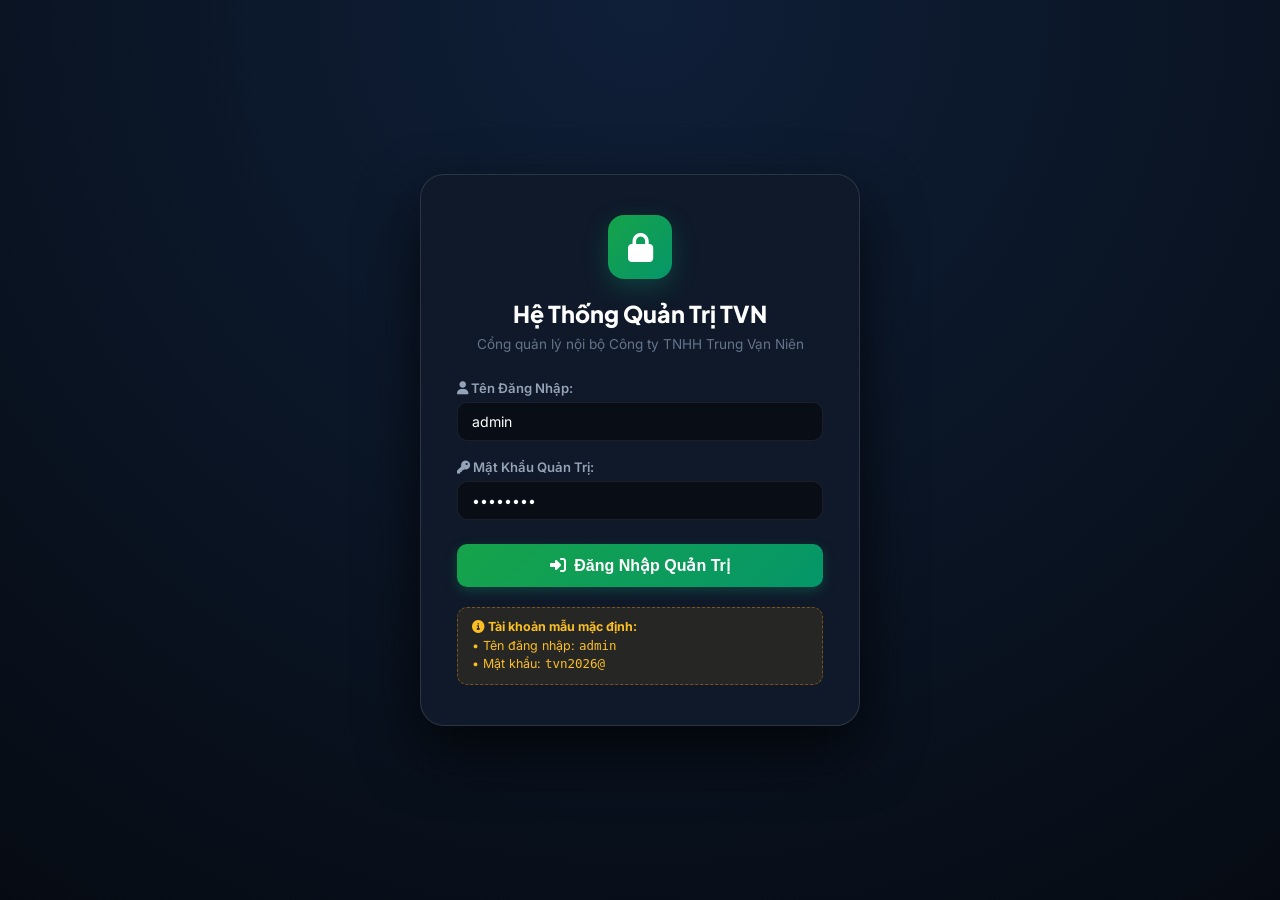
<file: admin.html>
<!DOCTYPE html>
<html lang="vi">
<head>
  <meta charset="UTF-8">
  <meta name="viewport" content="width=device-width, initial-scale=1.0">
  <title>Hệ Thống Quản Trị Doanh Nghiệp TVN - thumuaphelieutvn.com</title>

  <!-- Favicon -->
  <link rel="icon" href="data:image/svg+xml,<svg xmlns='http://www.w3.org/2000/svg' viewBox='0 0 100 100'><circle cx='50' cy='50' r='48' fill='%2316a34a'/><text x='50' y='66' font-size='46' text-anchor='middle' fill='white' font-family='sans-serif' font-weight='bold'>♻</text></svg>">

  <!-- Google Fonts: Plus Jakarta Sans & Inter -->
  <link rel="preconnect" href="https://fonts.googleapis.com">
  <link rel="preconnect" href="https://fonts.gstatic.com" crossorigin>
  <link href="https://fonts.googleapis.com/css2?family=Plus+Jakarta+Sans:wght@500;600;700;800&family=Inter:wght@400;500;600;700&display=swap" rel="stylesheet">

  <!-- Font Awesome 6 -->
  <link rel="stylesheet" href="https://cdnjs.cloudflare.com/ajax/libs/font-awesome/6.5.1/css/all.min.css">

  <!-- Admin CSS -->
  <link rel="stylesheet" href="css/admin.css">
</head>
<body>

  <!-- =========================================================================
       1. SIDEBAR
       ========================================================================= -->
  <aside class="admin-sidebar" id="adminSidebar">
    <div class="sidebar-brand">
      <div class="brand-icon">
        <i class="fa-solid fa-recycle"></i>
      </div>
      <div class="brand-text">
        <h2>TVN ADMIN</h2>
        <p>Trung Vạn Niên</p>
      </div>
    </div>

    <nav class="sidebar-nav">
      <div class="nav-section-label">Hệ Thống Quản Trị</div>
      <a class="nav-link active" data-tab="overview">
        <i class="fa-solid fa-chart-pie"></i>
        <span>Tổng Quan KPI</span>
      </a>
      <a class="nav-link" data-tab="prices">
        <i class="fa-solid fa-tags"></i>
        <span>Bảng Giá Phế Liệu</span>
      </a>
      <a class="nav-link" data-tab="leads">
        <i class="fa-solid fa-clipboard-list"></i>
        <span>Đơn Khảo Sát & CRM</span>
        <span class="nav-badge" id="leadsBadgeNav" style="display: none;">0</span>
      </a>
      <a class="nav-link" data-tab="commission">
        <i class="fa-solid fa-hand-holding-dollar"></i>
        <span>Chính Sách Hoa Hồng</span>
        <span class="nav-badge gold">HOT</span>
      </a>

      <div class="nav-section-label" style="margin-top: 14px;">Hệ Thống Website</div>
      <a class="nav-link" data-tab="settings">
        <i class="fa-solid fa-sliders"></i>
        <span>Cấu Hình Website</span>
      </a>
      <a href="index.html" target="_blank" class="nav-link">
        <i class="fa-solid fa-arrow-up-right-from-square"></i>
        <span>Mở Trang Chủ Khách</span>
      </a>
      <a href="review.html" target="_blank" class="nav-link">
        <i class="fa-solid fa-square-check"></i>
        <span>Hồ Sơ Nghiệm Thu</span>
      </a>
    </nav>

    <div class="sidebar-footer">
      <div class="user-snippet">
        <div class="user-avatar">
          <i class="fa-solid fa-user-shield"></i>
        </div>
        <div class="user-info">
          <div class="user-name">Ban Lãnh Đạo TVN</div>
          <div class="user-role">Quản Trị Viên Cấp Cao</div>
        </div>
        <button type="button" class="btn-logout" id="btnLogout" title="Đăng xuất khỏi hệ thống">
          <i class="fa-solid fa-arrow-right-from-bracket"></i>
        </button>
      </div>
    </div>
  </aside>

  <!-- =========================================================================
       2. MAIN CONTENT AREA
       ========================================================================= -->
  <div class="admin-main">
    
    <!-- Top Header Bar -->
    <header class="admin-header">
      <div class="header-left">
        <button type="button" class="menu-toggle" id="menuToggle">
          <i class="fa-solid fa-bars"></i>
        </button>
        <div class="page-title">
          <h1 id="headerPageTitle">Bảng Điều Khiển Tổng Quan</h1>
          <p id="headerPageSub">Số liệu KPI, tiến độ khảo sát và phân tích thu mua TVN</p>
        </div>
      </div>

      <div class="header-right">
        <a href="http://thumuaphelieutvn.com" target="_blank" class="header-live-domain" title="Mở website chính thức qua tên miền">
          <span class="live-pulse"></span>
          <span>thumuaphelieutvn.com</span>
          <i class="fa-solid fa-arrow-up-right-from-square" style="font-size: 0.75rem;"></i>
        </a>

        <button type="button" class="header-btn" title="Thông báo đơn mới" onclick="document.querySelector('.nav-link[data-tab=\'leads\']').click()">
          <i class="fa-regular fa-bell"></i>
          <span class="badge-dot" id="leadsBadgeHeader" style="display: none;"></span>
        </button>

        <button type="button" class="header-btn" title="Tải lại dữ liệu hệ thống" onclick="window.location.reload()">
          <i class="fa-solid fa-rotate"></i>
        </button>
      </div>
    </header>

    <!-- Main Views Container -->
    <main class="admin-content">

      <!-- =====================================================================
           VIEW 1: TỔNG QUAN (OVERVIEW)
           ===================================================================== -->
      <section class="view-section active" id="view-overview">
        <!-- 4 KPI Cards -->
        <div class="metrics-grid">
          <div class="metric-card">
            <div class="metric-header">
              <span class="metric-label">TỔNG ĐƠN KHẢO SÁT</span>
              <div class="metric-icon-box icon-green">
                <i class="fa-solid fa-truck-ramp-box"></i>
              </div>
            </div>
            <div class="metric-value" id="kpiTotalLeads">5</div>
            <div class="metric-footer">
              <span class="trend-badge up"><i class="fa-solid fa-arrow-up"></i> +18%</span>
              <span style="color: var(--text-muted);">so với tháng trước</span>
            </div>
          </div>

          <div class="metric-card">
            <div class="metric-header">
              <span class="metric-label">ĐƠN CHỜ LIÊN HỆ GẤP</span>
              <div class="metric-icon-box icon-gold">
                <i class="fa-solid fa-phone-volume"></i>
              </div>
            </div>
            <div class="metric-value" id="kpiPendingLeads">2</div>
            <div class="metric-footer">
              <span class="trend-badge neutral"><i class="fa-solid fa-clock"></i> Cần gọi ngay</span>
              <span style="color: var(--text-muted);">sau 15-30 phút</span>
            </div>
          </div>

          <div class="metric-card">
            <div class="metric-header">
              <span class="metric-label">MẶT HÀNG NIÊM YẾT</span>
              <div class="metric-icon-box icon-blue">
                <i class="fa-solid fa-boxes-stacked"></i>
              </div>
            </div>
            <div class="metric-value" id="kpiActiveQuotes">19</div>
            <div class="metric-footer">
              <span class="trend-badge up"><i class="fa-solid fa-check"></i> Đang hiển thị</span>
              <span style="color: var(--text-muted);">trên trang chủ</span>
            </div>
          </div>

          <div class="metric-card">
            <div class="metric-header">
              <span class="metric-label">ĐƠN ĐÃ CÂN & THANH TOÁN</span>
              <div class="metric-icon-box icon-purple">
                <i class="fa-solid fa-circle-check"></i>
              </div>
            </div>
            <div class="metric-value" id="kpiCompletedLeads">2</div>
            <div class="metric-footer">
              <span class="trend-badge up"><i class="fa-solid fa-award"></i> Hoàn tất 100%</span>
              <span style="color: var(--text-muted);">đã nhận tiền</span>
            </div>
          </div>
        </div>

        <!-- Charts & Analysis Row -->
        <div class="dashboard-split-grid">
          <!-- Left: Weekly Volume Bar Chart -->
          <div class="dashboard-card">
            <div class="card-title-bar">
              <h3><i class="fa-solid fa-chart-column"></i> Sản Lượng Thu Mua Dự Kiến Trong Tuần (Tấn)</h3>
              <span style="font-size: 0.8rem; color: var(--text-muted);"><i class="fa-solid fa-location-dot"></i> Địa bàn Ninh Bình</span>
            </div>
            <div class="chart-container">
              <div class="bar-chart-bars">
                <div class="bar-col">
                  <div class="bar-fill" style="height: 65px;"><span class="bar-val-tip">3.2T</span></div>
                  <span class="bar-label">Thứ 2</span>
                </div>
                <div class="bar-col">
                  <div class="bar-fill" style="height: 110px;"><span class="bar-val-tip">5.8T</span></div>
                  <span class="bar-label">Thứ 3</span>
                </div>
                <div class="bar-col">
                  <div class="bar-fill" style="height: 85px;"><span class="bar-val-tip">4.1T</span></div>
                  <span class="bar-label">Thứ 4</span>
                </div>
                <div class="bar-col">
                  <div class="bar-fill" style="height: 140px; background: linear-gradient(180deg, #38bdf8 0%, rgba(56, 189, 248, 0.3) 100%);"><span class="bar-val-tip">8.4T</span></div>
                  <span class="bar-label">Thứ 5</span>
                </div>
                <div class="bar-col">
                  <div class="bar-fill" style="height: 165px; background: linear-gradient(180deg, #fbbf24 0%, rgba(245, 158, 11, 0.3) 100%);"><span class="bar-val-tip">12.5T</span></div>
                  <span class="bar-label">Hôm nay</span>
                </div>
                <div class="bar-col">
                  <div class="bar-fill" style="height: 95px;"><span class="bar-val-tip">5.0T</span></div>
                  <span class="bar-label">Thứ 7</span>
                </div>
                <div class="bar-col">
                  <div class="bar-fill" style="height: 70px;"><span class="bar-val-tip">3.5T</span></div>
                  <span class="bar-label">CN</span>
                </div>
              </div>
            </div>
          </div>

          <!-- Right: Scrap Distribution Donut Chart -->
          <div class="dashboard-card">
            <div class="card-title-bar">
              <h3><i class="fa-solid fa-pie-chart"></i> Cơ Cấu Doanh Thu Phế Liệu</h3>
              <span style="font-size: 0.8rem; color: var(--primary-light);">Tháng này</span>
            </div>
            <div class="chart-container">
              <div class="donut-wrapper">
                <svg width="150" height="150" viewBox="0 0 42 42">
                  <circle class="donut-hole" cx="21" cy="21" r="15.91549430918954" fill="#111c2e"></circle>
                  <circle class="donut-ring" cx="21" cy="21" r="15.91549430918954" fill="transparent" stroke="#1f2d42" stroke-width="5"></circle>
                  <!-- Đồng 38% -->
                  <circle cx="21" cy="21" r="15.91549430918954" fill="transparent" stroke="#f59e0b" stroke-width="5.5" stroke-dasharray="38 62" stroke-dashoffset="25"></circle>
                  <!-- Nhôm 26% -->
                  <circle cx="21" cy="21" r="15.91549430918954" fill="transparent" stroke="#0284c7" stroke-width="5.5" stroke-dasharray="26 74" stroke-dashoffset="87"></circle>
                  <!-- Sắt 22% -->
                  <circle cx="21" cy="21" r="15.91549430918954" fill="transparent" stroke="#10b981" stroke-width="5.5" stroke-dasharray="22 78" stroke-dashoffset="61"></circle>
                  <!-- Inox & khác 14% -->
                  <circle cx="21" cy="21" r="15.91549430918954" fill="transparent" stroke="#8b5cf6" stroke-width="5.5" stroke-dasharray="14 86" stroke-dashoffset="39"></circle>
                  <text x="50%" y="48%" dominant-baseline="middle" text-anchor="middle" font-size="6" font-weight="bold" fill="#fff">TVN</text>
                  <text x="50%" y="62%" dominant-baseline="middle" text-anchor="middle" font-size="3.2" fill="#94a3b8">Recycle</text>
                </svg>

                <div class="donut-legend">
                  <div class="legend-item"><span class="legend-color" style="background: #f59e0b;"></span> <span>Đồng cáp: <strong>38%</strong></span></div>
                  <div class="legend-item"><span class="legend-color" style="background: #0284c7;"></span> <span>Nhôm xingfa: <strong>26%</strong></span></div>
                  <div class="legend-item"><span class="legend-color" style="background: #10b981;"></span> <span>Sắt công trình: <strong>22%</strong></span></div>
                  <div class="legend-item"><span class="legend-color" style="background: #8b5cf6;"></span> <span>Inox & Khác: <strong>14%</strong></span></div>
                </div>
              </div>
            </div>
          </div>
        </div>

        <!-- Recent Leads Overview Card -->
        <div class="dashboard-card">
          <div class="card-title-bar">
            <h3><i class="fa-solid fa-clock-rotate-left"></i> Yêu Cầu Khảo Sát Tận Nơi Mới Nhất</h3>
            <button type="button" class="btn-admin btn-outline" onclick="document.querySelector('.nav-link[data-tab=\'leads\']').click()" style="padding: 5px 12px; font-size: 0.8rem;">
              Xem tất cả đơn <i class="fa-solid fa-arrow-right"></i>
            </button>
          </div>
          <div class="table-card" style="box-shadow: none; border: none;">
            <table class="admin-table">
              <thead>
                <tr>
                  <th>Khách Hàng / Doanh Nghiệp</th>
                  <th>Số Điện Thoại</th>
                  <th>Địa Điểm Khảo Sát</th>
                  <th>Mặt Hàng & Khối Lượng</th>
                  <th>Trạng Thái</th>
                </tr>
              </thead>
              <tbody id="overviewRecentLeadsBody">
                <!-- Dynamically populated -->
              </tbody>
            </table>
          </div>
        </div>
      </section>

      <!-- =====================================================================
           VIEW 2: QUẢN LÝ BẢNG GIÁ PHẾ LIỆU (PRICES)
           ===================================================================== -->
      <section class="view-section" id="view-prices">
        <!-- Toolbar -->
        <div class="table-toolbar">
          <div class="filter-tabs">
            <button type="button" class="filter-tab-btn price-cat-tab active" data-cat="all" id="btnFilterCatAll">Tất cả (19)</button>
            <button type="button" class="filter-tab-btn price-cat-tab" data-cat="dong">Đồng</button>
            <button type="button" class="filter-tab-btn price-cat-tab" data-cat="nhom">Nhôm</button>
            <button type="button" class="filter-tab-btn price-cat-tab" data-cat="sat">Sắt Thép</button>
            <button type="button" class="filter-tab-btn price-cat-tab" data-cat="inox">Inox</button>
            <button type="button" class="filter-tab-btn price-cat-tab" data-cat="giay">Giấy</button>
            <button type="button" class="filter-tab-btn price-cat-tab" data-cat="nhua">Nhựa</button>
            <button type="button" class="filter-tab-btn price-cat-tab" data-cat="hopkim">Hợp Kim</button>
          </div>

          <div class="toolbar-actions">
            <div class="search-input-box">
              <i class="fa-solid fa-magnifying-glass"></i>
              <input type="text" id="priceSearchInput" placeholder="Tìm kiếm loại phế liệu...">
            </div>

            <button type="button" class="btn-admin btn-outline" id="btnBulkIncrease" title="Tăng đồng loạt 5% giá tất cả mặt hàng">
              <i class="fa-solid fa-arrow-trend-up" style="color: var(--primary-light);"></i> +5% Giá
            </button>

            <button type="button" class="btn-admin btn-outline" id="btnBulkDecrease" title="Giảm đồng loạt 5% giá">
              <i class="fa-solid fa-arrow-trend-down" style="color: var(--accent-danger);"></i> -5% Giá
            </button>

            <button type="button" class="btn-admin btn-primary" id="btnSavePrices">
              <i class="fa-solid fa-cloud-arrow-up"></i> Lưu & Áp Dụng Lên Website
            </button>
          </div>
        </div>

        <!-- Prices Table -->
        <div class="table-card">
          <table class="admin-table">
            <thead>
              <tr>
                <th style="width: 120px;">Danh Mục</th>
                <th>Tên Phế Liệu & Quy Cách</th>
                <th style="width: 80px;">ĐVT</th>
                <th style="width: 250px;">Đơn Giá Niêm Yết Hôm Nay</th>
                <th style="width: 150px;">Xu Hướng</th>
                <th>Thưởng Lô Lớn / Hoa Hồng</th>
                <th style="width: 80px; text-align: center;">Sửa</th>
              </tr>
            </thead>
            <tbody id="priceTableBody">
              <!-- Dynamically populated -->
            </tbody>
          </table>
        </div>
      </section>

      <!-- =====================================================================
           VIEW 3: QUẢN LÝ ĐƠN ĐẶT LỊCH & CRM (LEADS)
           ===================================================================== -->
      <section class="view-section" id="view-leads">
        <!-- Toolbar -->
        <div class="table-toolbar">
          <div class="filter-tabs">
            <button type="button" class="filter-tab-btn lead-filter-tab active" data-status="all">Tất cả đơn</button>
            <button type="button" class="filter-tab-btn lead-filter-tab" data-status="pending">⏳ Chờ liên hệ</button>
            <button type="button" class="filter-tab-btn lead-filter-tab" data-status="scheduled">📅 Đã xếp lịch</button>
            <button type="button" class="filter-tab-btn lead-filter-tab" data-status="completed">✅ Đã cân & Thanh toán</button>
            <button type="button" class="filter-tab-btn lead-filter-tab" data-status="cancelled">❌ Đã hủy</button>
          </div>

          <div class="toolbar-actions">
            <div class="search-input-box">
              <i class="fa-solid fa-magnifying-glass"></i>
              <input type="text" id="leadSearchInput" placeholder="Tìm theo tên, SĐT, KCN...">
            </div>

            <button type="button" class="btn-admin btn-gold" id="btnExportLeads">
              <i class="fa-solid fa-file-excel"></i> Xuất File CSV
            </button>
          </div>
        </div>

        <!-- Leads Table -->
        <div class="table-card">
          <table class="admin-table">
            <thead>
              <tr>
                <th style="width: 90px;">Mã Đơn</th>
                <th>Khách Hàng / Đại Diện</th>
                <th style="width: 150px;">Số Điện Thoại</th>
                <th>Địa Điểm Khảo Sát</th>
                <th>Phế Liệu & Khối Lượng</th>
                <th style="width: 170px;">Trạng Thái Xử Lý</th>
                <th style="width: 120px; text-align: center;">Thao Tác</th>
              </tr>
            </thead>
            <tbody id="leadsTableBody">
              <!-- Dynamically populated -->
            </tbody>
          </table>
        </div>
      </section>

      <!-- =====================================================================
           VIEW 4: CHÍNH SÁCH HOA HỒNG (COMMISSION)
           ===================================================================== -->
      <section class="view-section" id="view-commission">
        <div style="margin-bottom: 24px;">
          <h2 style="font-family: var(--font-heading); font-size: 1.25rem; font-weight: 700; color: #fff; margin-bottom: 6px;">
            <i class="fa-solid fa-hand-holding-dollar" style="color: var(--accent-gold);"></i> Bảng Định Mức Chi Trả Hoa Hồng Người Giới Thiệu
          </h2>
          <p style="font-size: 0.88rem; color: var(--text-muted);">
            Cam kết chi trả dứt điểm tiền mặt hoặc chuyển khoản kín đáo ngay sau khi xe tải rời trạm cân điện tử TVN.
          </p>
        </div>

        <!-- 5 Tiers Grid -->
        <div class="tiers-grid" id="commissionTiersList">
          <!-- Dynamically populated -->
        </div>

        <!-- Commission Simulator Widget -->
        <div class="dashboard-card" style="margin-top: 24px;">
          <div class="card-title-bar">
            <h3><i class="fa-solid fa-calculator" style="color: var(--accent-gold);"></i> Công Cụ Tính Nhanh Mức Hoa Hồng Cho Khách</h3>
            <span style="font-size: 0.8rem; color: var(--text-muted);">Dự toán tự động theo khối lượng</span>
          </div>
          <div style="display: grid; grid-template-columns: 1fr 1fr; gap: 24px; align-items: center;">
            <div>
              <div class="form-group">
                <label for="adminCalcWeight">Nhập khối lượng phế liệu ước tính (Kilogram):</label>
                <div style="display: flex; gap: 10px;">
                  <input type="number" id="adminCalcWeight" class="form-control-admin" placeholder="VD: 5000" value="5000" style="font-size: 1.1rem; font-weight: 700; color: #fff;">
                  <span style="display: flex; align-items: center; padding: 0 16px; background: #080d16; border: 1px solid var(--admin-border); border-radius: var(--radius-md); font-weight: 700;">kg</span>
                </div>
              </div>
            </div>
            <div style="background: #080d16; border: 1px solid var(--admin-border); border-radius: var(--radius-md); padding: 18px 24px; text-align: center;">
              <span style="font-size: 0.8rem; color: var(--text-muted); text-transform: uppercase; font-weight: 700; letter-spacing: 0.5px;">Mức Hoa Hồng Thưởng Dự Kiến:</span>
              <div id="adminCalcResult" style="margin-top: 6px;">
                <div style="font-size: 1.5rem; font-weight: 800; color: #fbbf24; font-family: var(--font-heading);">10.000.000 đ</div>
                <div style="font-size: 0.8rem; color: var(--text-muted); margin-top: 4px;">Mức 3: Từ 5 tấn - 20 tấn</div>
              </div>
            </div>
          </div>
        </div>
      </section>

      <!-- =====================================================================
           VIEW 5: CẤU HÌNH DOANH NGHIỆP & HỆ THỐNG (SETTINGS)
           ===================================================================== -->
      <section class="view-section" id="view-settings">
        <form id="settingsForm">
          <div class="settings-grid">
            <!-- Left: Business Info -->
            <div class="settings-card">
              <h3 style="font-family: var(--font-heading); font-size: 1.1rem; color: #fff; margin-bottom: 18px; display: flex; align-items: center; gap: 8px;">
                <i class="fa-solid fa-building" style="color: var(--primary-light);"></i> Thông Tin Pháp Lý Doanh Nghiệp
              </h3>

              <div class="form-group">
                <label for="setCompanyName">Tên Đầy Đủ Doanh Nghiệp:</label>
                <input type="text" id="setCompanyName" class="form-control-admin" required>
              </div>

              <div class="form-group">
                <label for="setShortName">Tên Thương Hiệu (Viết tắt):</label>
                <input type="text" id="setShortName" class="form-control-admin" required>
              </div>

              <div class="form-group">
                <label for="setHotline1">Hotline Chính (Tổng đài 24/7):</label>
                <input type="text" id="setHotline1" class="form-control-admin" required>
              </div>

              <div class="form-group">
                <label for="setHotline2">Hotline Phụ (Tư vấn xe cẩu & Bốc dỡ):</label>
                <input type="text" id="setHotline2" class="form-control-admin" required>
              </div>

              <div class="form-group">
                <label for="setEmail">Email Tiếp Nhận Hồ Sơ / Báo Giá:</label>
                <input type="email" id="setEmail" class="form-control-admin" required>
              </div>

              <div class="form-group">
                <label for="setAddress">Địa Chỉ Trụ Sở Chính & Kho Bãi Ninh Bình:</label>
                <textarea id="setAddress" class="form-control-admin" rows="2" required></textarea>
              </div>
            </div>

            <!-- Right: Web Announcements & Banner -->
            <div class="settings-card">
              <h3 style="font-family: var(--font-heading); font-size: 1.1rem; color: #fff; margin-bottom: 18px; display: flex; align-items: center; gap: 8px;">
                <i class="fa-solid fa-bullhorn" style="color: var(--accent-gold);"></i> Thông Báo Trực Tuyến & Ưu Đãi
              </h3>

              <div class="toggle-wrapper">
                <div>
                  <strong style="color: #fff; font-size: 0.9rem;">Bật Thanh Thông Báo Đầu Trang</strong>
                  <div style="font-size: 0.78rem; color: var(--text-muted); margin-top: 2px;">Hiển thị banner khẩn cấp / ưu đãi giá trên website khách</div>
                </div>
                <label class="toggle-switch">
                  <input type="checkbox" id="setAnnouncementActive">
                  <span class="toggle-slider"></span>
                </label>
              </div>

              <div class="form-group">
                <label for="setAnnouncement">Nội Dung Thông Báo Ưu Đãi:</label>
                <textarea id="setAnnouncement" class="form-control-admin" rows="4" placeholder="Nhập thông báo ưu đãi..."></textarea>
              </div>

              <div style="margin-top: 28px; padding-top: 20px; border-top: 1px solid var(--admin-border);">
                <button type="submit" class="btn-admin btn-primary" style="width: 100%; justify-content: center; padding: 12px;">
                  <i class="fa-solid fa-floppy-disk"></i> Lưu Thay Đổi Cấu Hình
                </button>
              </div>
            </div>
          </div>
        </form>
      </section>

    </main>
  </div>

  <!-- =========================================================================
       3. MODAL: CHI TIẾT ĐƠN KHẢO SÁT (LEAD DETAIL)
       ========================================================================= -->
  <div class="modal-backdrop" id="leadDetailModal">
    <div class="modal-box">
      <div class="modal-header">
        <h3><i class="fa-solid fa-file-invoice" style="color: var(--primary-light);"></i> Chi Tiết Đơn Khảo Sát <span id="modalLeadId" style="color: var(--accent-gold);"></span></h3>
        <button type="button" class="modal-close-btn">&times;</button>
      </div>
      <div class="modal-body">
        <div style="display: grid; grid-template-columns: 1fr 1fr; gap: 14px; margin-bottom: 16px;">
          <div>
            <span style="font-size: 0.75rem; color: var(--text-muted);">Khách hàng:</span>
            <div id="modalLeadName" style="font-weight: 700; color: #fff; font-size: 1rem; margin-top: 2px;"></div>
          </div>
          <div>
            <span style="font-size: 0.75rem; color: var(--text-muted);">Số điện thoại:</span>
            <div style="margin-top: 2px;">
              <a id="modalLeadPhoneLink" href="#" style="color: var(--primary-light); font-weight: 800; text-decoration: none; font-size: 1.05rem;">
                <i class="fa-solid fa-phone"></i> <span id="modalLeadPhone"></span>
              </a>
            </div>
          </div>
        </div>

        <div style="margin-bottom: 14px;">
          <span style="font-size: 0.75rem; color: var(--text-muted);">Địa điểm khảo sát:</span>
          <div id="modalLeadLocation" style="color: #fff; font-size: 0.9rem; margin-top: 2px;"></div>
        </div>

        <div style="display: grid; grid-template-columns: 1fr 1fr; gap: 14px; margin-bottom: 16px;">
          <div>
            <span style="font-size: 0.75rem; color: var(--text-muted);">Mặt hàng phế liệu:</span>
            <div id="modalLeadScrap" style="color: #fbbf24; font-weight: 700; margin-top: 2px;"></div>
          </div>
          <div>
            <span style="font-size: 0.75rem; color: var(--text-muted);">Khối lượng ước tính:</span>
            <div id="modalLeadWeight" style="color: #fff; font-weight: 600; margin-top: 2px;"></div>
          </div>
        </div>

        <div style="margin-bottom: 14px;">
          <span style="font-size: 0.75rem; color: var(--text-muted);">Thời gian gửi yêu cầu:</span>
          <div id="modalLeadTime" style="color: var(--text-secondary); font-size: 0.85rem; margin-top: 2px;"></div>
        </div>

        <hr style="border: 0; border-top: 1px solid var(--admin-border); margin: 16px 0;">

        <div class="form-group">
          <label for="modalLeadStatus">Trạng Thái Xử Lý:</label>
          <select id="modalLeadStatus" class="form-control-admin">
            <option value="pending">⏳ Chờ liên hệ (Mới)</option>
            <option value="scheduled">📅 Đã xếp lịch khảo sát & Xe cẩu</option>
            <option value="completed">✅ Đã cân & Thanh toán dứt điểm</option>
            <option value="cancelled">❌ Đã hủy</option>
          </select>
        </div>

        <div class="form-group">
          <label for="modalLeadAssigned">Đội Xe / Nhân Sự Phụ Trách:</label>
          <input type="text" id="modalLeadAssigned" class="form-control-admin" placeholder="VD: Đội xe cẩu số 1 - Anh Hùng">
        </div>

        <div class="form-group">
          <label for="modalLeadNote">Ghi Chú Nội Bộ Của TVN:</label>
          <textarea id="modalLeadNote" class="form-control-admin" rows="3" placeholder="Ghi chú thêm về giá thỏa thuận, giờ hẹn khảo sát..."></textarea>
        </div>
      </div>
      <div class="modal-footer">
        <button type="button" class="btn-admin btn-outline btn-modal-cancel">Đóng</button>
        <button type="button" class="btn-admin btn-primary" id="btnSaveLeadDetail">
          <i class="fa-solid fa-check"></i> Lưu Cập Nhật Đơn
        </button>
      </div>
    </div>
  </div>

  <!-- =========================================================================
       4. MODAL: CHỈNH SỬA PHẾ LIỆU (EDIT PRICE)
       ========================================================================= -->
  <div class="modal-backdrop" id="editPriceModal">
    <div class="modal-box">
      <div class="modal-header">
        <h3><i class="fa-solid fa-pen-to-square" style="color: var(--primary-light);"></i> Chỉnh Sửa Chi Tiết Bảng Giá</h3>
        <button type="button" class="modal-close-btn">&times;</button>
      </div>
      <form id="editPriceForm">
        <div class="modal-body">
          <div class="form-group">
            <label for="editPriceName">Tên Mặt Hàng:</label>
            <input type="text" id="editPriceName" class="form-control-admin" required>
          </div>

          <div class="form-group">
            <label for="editPriceSpec">Quy Cách & Tiêu Chuẩn Phân Loại:</label>
            <textarea id="editPriceSpec" class="form-control-admin" rows="2" required></textarea>
          </div>

          <div style="display: grid; grid-template-columns: 1fr 1fr; gap: 14px;">
            <div class="form-group">
              <label for="editPriceUnit">Đơn Vị Tính (ĐVT):</label>
              <input type="text" id="editPriceUnit" class="form-control-admin" placeholder="kg / tấn" required>
            </div>
            <div class="form-group">
              <label for="editPriceTrend">Xu Hướng Giá:</label>
              <select id="editPriceTrend" class="form-control-admin">
                <option value="up">Tăng ↗</option>
                <option value="stable">Ổn định ➔</option>
                <option value="down">Giảm ↘</option>
              </select>
            </div>
          </div>

          <div class="form-group">
            <label for="editPriceDisplay">Khoảng Giá Hiển Thị (VNĐ/ĐVT):</label>
            <input type="text" id="editPriceDisplay" class="form-control-admin" placeholder="VD: 290.000 - 330.000" required>
          </div>

          <div class="form-group">
            <label for="editPriceBonus">Chính Sách Thưởng Lô Lớn:</label>
            <input type="text" id="editPriceBonus" class="form-control-admin" placeholder="VD: +2.000 đ/kg (>500kg)">
          </div>
        </div>
        <div class="modal-footer">
          <button type="button" class="btn-admin btn-outline btn-modal-cancel">Hủy Bỏ</button>
          <button type="submit" class="btn-admin btn-primary">
            <i class="fa-solid fa-check"></i> Xác Nhận Cập Nhật
          </button>
        </div>
      </form>
    </div>
  </div>

  <!-- =========================================================================
       5. LOGIN OVERLAY (SECURITY GUARD)
       ========================================================================= -->
  <div class="login-overlay" id="loginOverlay">
    <div class="login-card">
      <div class="login-brand-icon">
        <i class="fa-solid fa-lock"></i>
      </div>
      <h2>Hệ Thống Quản Trị TVN</h2>
      <p>Cổng quản lý nội bộ Công ty TNHH Trung Vạn Niên</p>

      <form class="login-form" id="loginForm">
        <div class="form-group">
          <label for="loginUsername"><i class="fa-solid fa-user"></i> Tên Đăng Nhập:</label>
          <input type="text" id="loginUsername" class="form-control-admin" value="admin" required placeholder="Nhập tài khoản quản trị">
        </div>

        <div class="form-group" style="margin-bottom: 24px;">
          <label for="loginPassword"><i class="fa-solid fa-key"></i> Mật Khẩu Quản Trị:</label>
          <input type="password" id="loginPassword" class="form-control-admin" value="tvn2026@" required placeholder="Nhập mật khẩu">
        </div>

        <button type="submit" class="btn-admin btn-primary" style="width: 100%; justify-content: center; padding: 12px; font-size: 1rem;">
          <i class="fa-solid fa-right-to-bracket"></i> Đăng Nhập Quản Trị
        </button>

        <div class="login-hint">
          <i class="fa-solid fa-circle-info"></i> <strong>Tài khoản mẫu mặc định:</strong><br>
          • Tên đăng nhập: <code>admin</code><br>
          • Mật khẩu: <code>tvn2026@</code>
        </div>
      </form>
    </div>
  </div>

  <!-- =========================================================================
       6. TOAST CONTAINER
       ========================================================================= -->
  <div class="toast-container" id="toastContainer"></div>

  <!-- Admin Controller Script -->
  <script src="js/admin.js"></script>
</body>
</html>
</file>
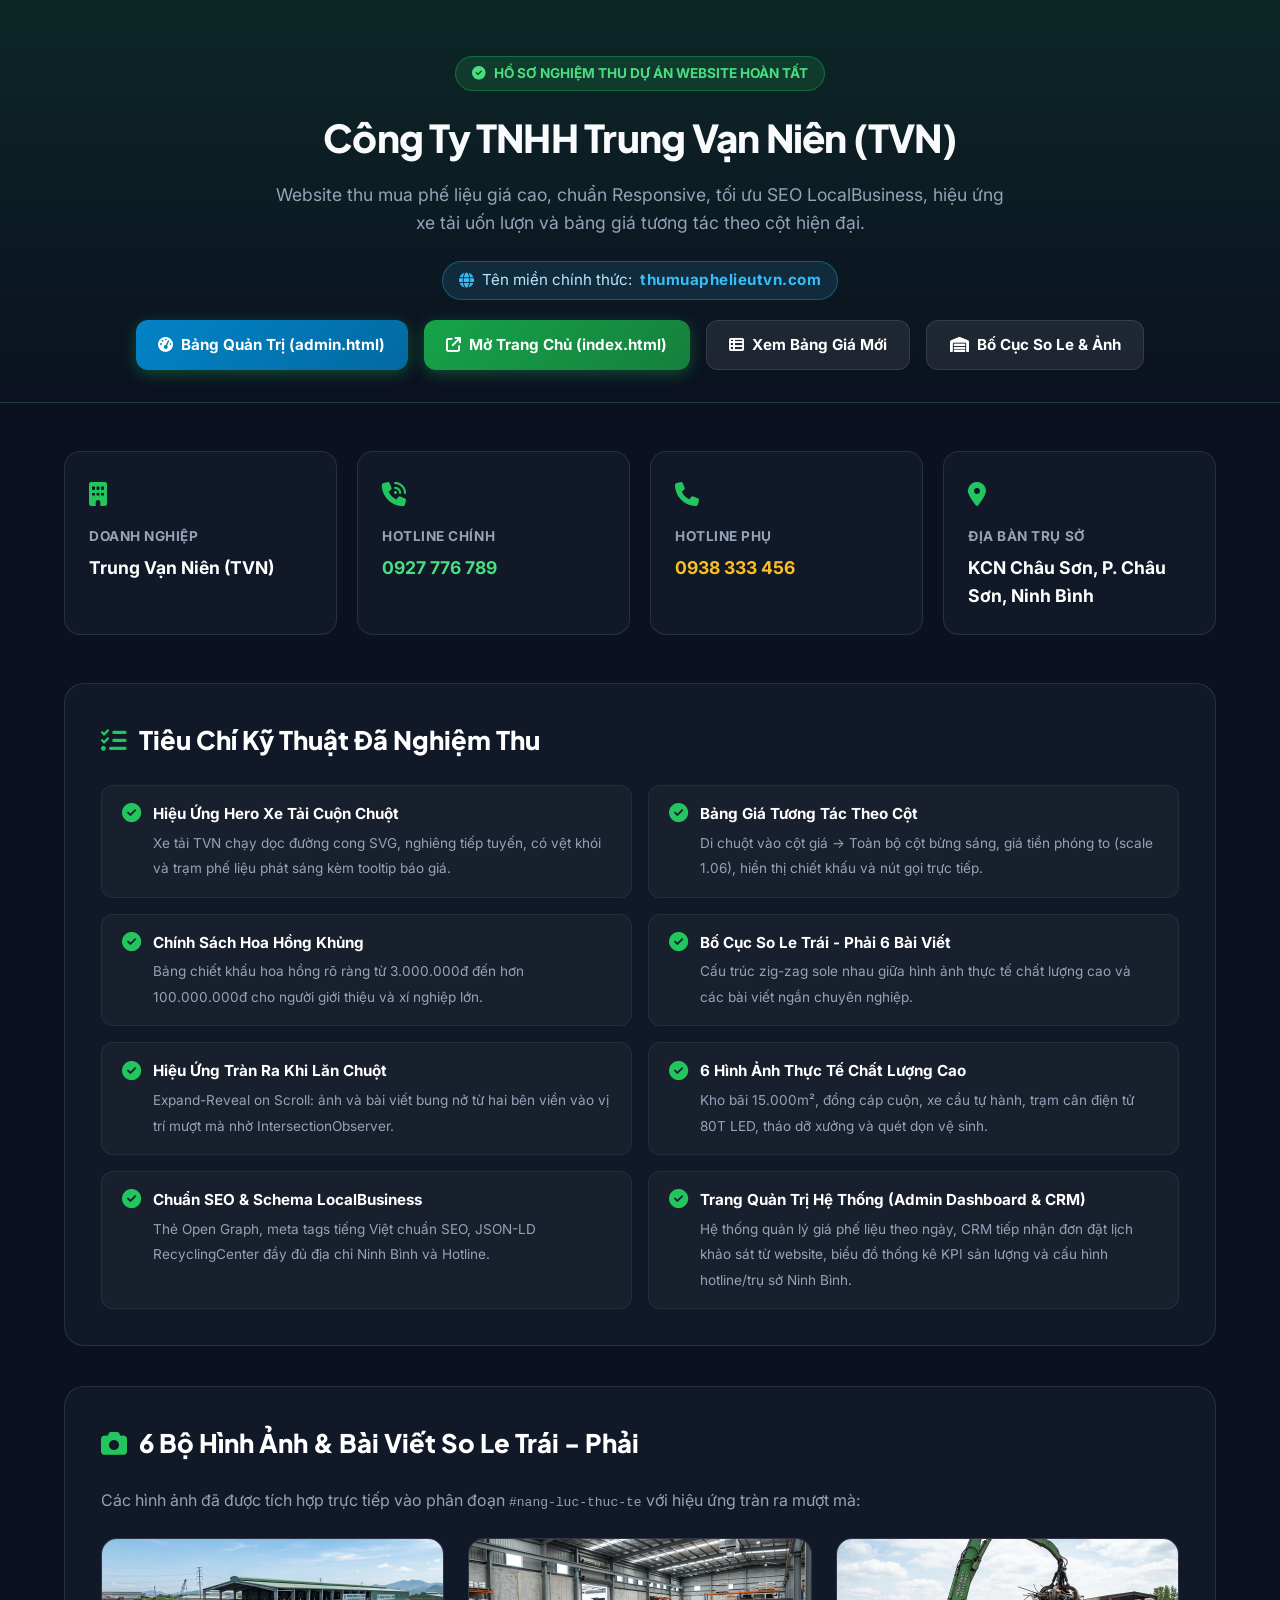
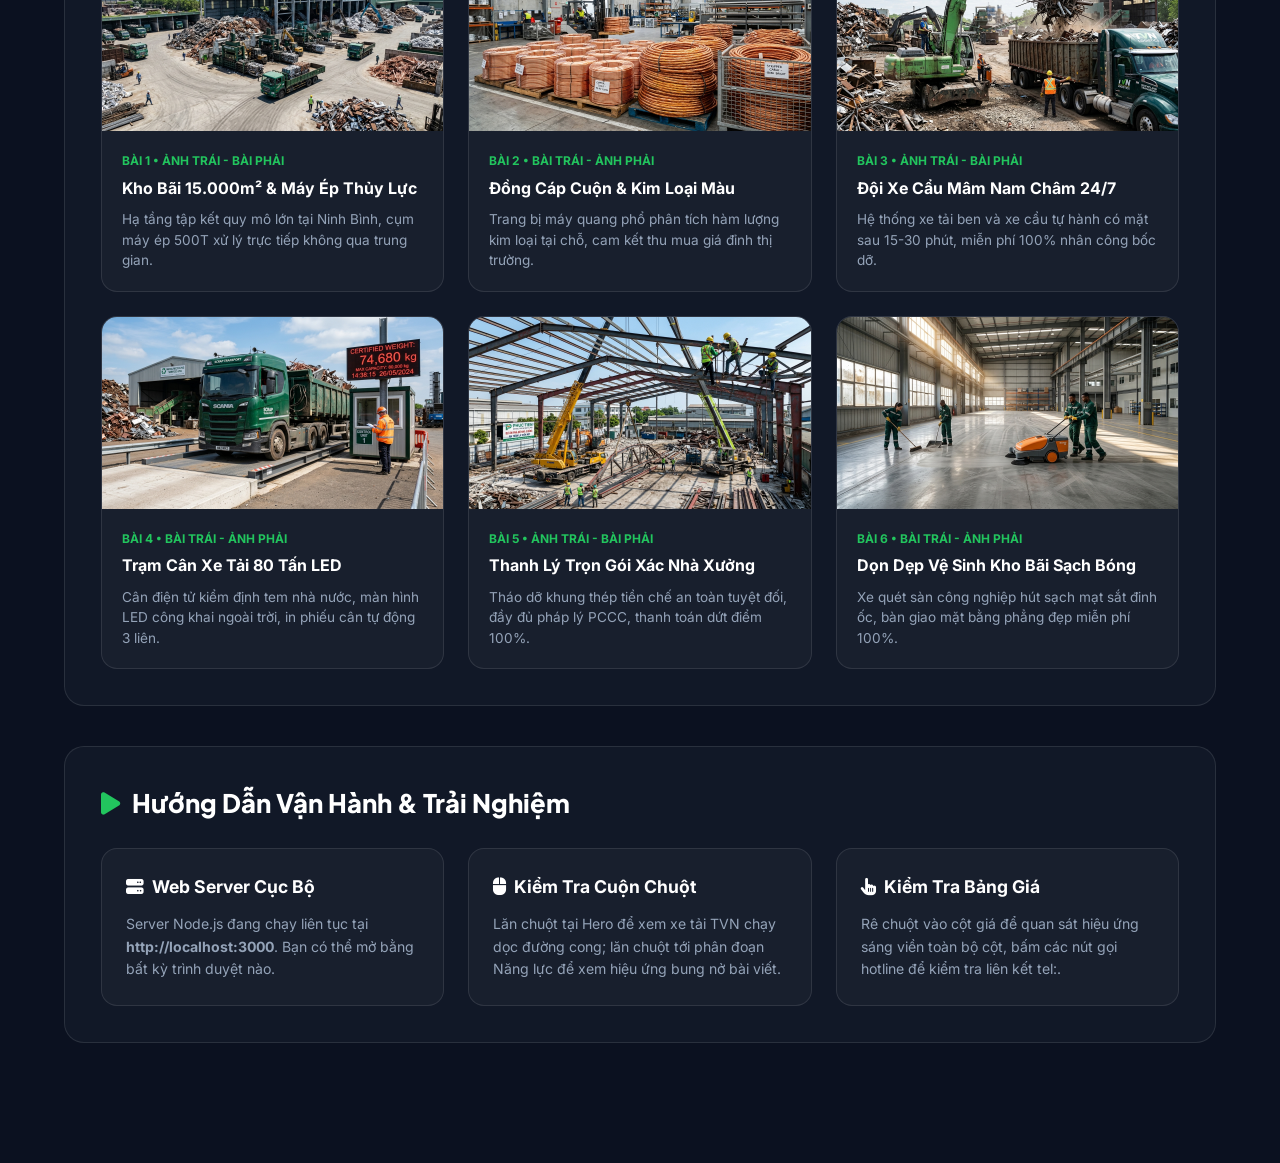
<file: review.html>
<!DOCTYPE html>
<html lang="vi">
<head>
  <meta charset="UTF-8">
  <meta name="viewport" content="width=device-width, initial-scale=1.0">
  <title>Báo Cáo Nghiệm Thu & Review Website TVN - Công Ty TNHH Trung Vạn Niên</title>
  <link rel="preconnect" href="https://fonts.googleapis.com">
  <link rel="preconnect" href="https://fonts.gstatic.com" crossorigin>
  <link href="https://fonts.googleapis.com/css2?family=Plus+Jakarta+Sans:wght@400;600;700;800&family=Inter:wght@400;500;600;700&display=swap" rel="stylesheet">
  <link rel="stylesheet" href="https://cdnjs.cloudflare.com/ajax/libs/font-awesome/6.5.1/css/all.min.css">
  <style>
    :root {
      --primary: #16a34a;
      --primary-dark: #15803d;
      --primary-light: #22c55e;
      --secondary: #0f172a;
      --slate: #1e293b;
      --amber: #f59e0b;
      --bg: #0b1120;
      --card-bg: #111827;
      --border: rgba(255, 255, 255, 0.1);
      --text: #f8fafc;
      --text-muted: #94a3b8;
    }
    * { box-sizing: border-box; margin: 0; padding: 0; }
    body {
      font-family: 'Inter', sans-serif;
      background: var(--bg);
      color: var(--text);
      line-height: 1.6;
      padding-bottom: 5rem;
    }
    .container {
      max-width: 1200px;
      margin: 0 auto;
      padding: 0 1.5rem;
    }
    header.review-header {
      background: linear-gradient(180deg, rgba(22, 163, 74, 0.15) 0%, transparent 100%);
      padding: 3.5rem 0 2rem;
      border-bottom: 1px solid var(--border);
      text-align: center;
    }
    .badge-pill {
      display: inline-flex;
      align-items: center;
      gap: 0.5rem;
      background: rgba(34, 197, 94, 0.15);
      border: 1px solid rgba(34, 197, 94, 0.35);
      color: #4ade80;
      padding: 0.35rem 1rem;
      border-radius: 9999px;
      font-size: 0.85rem;
      font-weight: 700;
      margin-bottom: 1rem;
    }
    h1 {
      font-family: 'Plus Jakarta Sans', sans-serif;
      font-size: 2.4rem;
      font-weight: 800;
      letter-spacing: -0.02em;
      margin-bottom: 0.8rem;
    }
    .subtitle {
      font-size: 1.1rem;
      color: var(--text-muted);
      max-width: 750px;
      margin: 0 auto 1.5rem;
    }
    .action-links {
      display: flex;
      justify-content: center;
      gap: 1rem;
      flex-wrap: wrap;
    }
    .btn {
      display: inline-flex;
      align-items: center;
      gap: 0.5rem;
      padding: 0.75rem 1.4rem;
      border-radius: 12px;
      font-weight: 700;
      font-size: 0.95rem;
      text-decoration: none;
      transition: all 0.2s ease;
    }
    .btn-primary {
      background: linear-gradient(135deg, var(--primary) 0%, var(--primary-dark) 100%);
      color: #ffffff;
      box-shadow: 0 4px 15px rgba(22, 163, 74, 0.4);
    }
    .btn-primary:hover {
      transform: translateY(-2px);
      box-shadow: 0 8px 25px rgba(22, 163, 74, 0.5);
    }
    .btn-secondary {
      background: rgba(255, 255, 255, 0.08);
      color: #ffffff;
      border: 1px solid var(--border);
    }
    .btn-secondary:hover {
      background: rgba(255, 255, 255, 0.15);
      transform: translateY(-2px);
    }
    .info-grid {
      display: grid;
      grid-template-columns: repeat(4, 1fr);
      gap: 1.25rem;
      margin: 3rem 0;
    }
    .info-card {
      background: var(--card-bg);
      border: 1px solid var(--border);
      border-radius: 16px;
      padding: 1.5rem;
      transition: all 0.2s ease;
    }
    .info-card:hover {
      border-color: rgba(22, 163, 74, 0.4);
      transform: translateY(-3px);
    }
    .info-icon {
      font-size: 1.5rem;
      color: var(--primary-light);
      margin-bottom: 0.75rem;
    }
    .info-card h3 {
      font-size: 0.85rem;
      color: var(--text-muted);
      text-transform: uppercase;
      letter-spacing: 0.04em;
      margin-bottom: 0.35rem;
    }
    .info-card p {
      font-size: 1.1rem;
      font-weight: 700;
      color: #ffffff;
    }
    .section-box {
      background: var(--card-bg);
      border: 1px solid var(--border);
      border-radius: 20px;
      padding: 2.25rem;
      margin-bottom: 2.5rem;
    }
    .section-title {
      font-family: 'Plus Jakarta Sans', sans-serif;
      font-size: 1.6rem;
      font-weight: 800;
      margin-bottom: 1.5rem;
      display: flex;
      align-items: center;
      gap: 0.75rem;
      color: #ffffff;
    }
    .section-title i {
      color: var(--primary-light);
    }
    .checklist {
      list-style: none;
      display: grid;
      grid-template-columns: repeat(2, 1fr);
      gap: 1rem;
    }
    .check-item {
      display: flex;
      align-items: flex-start;
      gap: 0.75rem;
      background: rgba(255, 255, 255, 0.03);
      border: 1px solid rgba(255, 255, 255, 0.06);
      padding: 1rem 1.25rem;
      border-radius: 12px;
    }
    .check-item i.check-ok {
      color: #22c55e;
      font-size: 1.2rem;
      margin-top: 0.15rem;
    }
    .check-item strong {
      display: block;
      color: #ffffff;
      font-size: 0.95rem;
      margin-bottom: 0.2rem;
    }
    .check-item span {
      font-size: 0.85rem;
      color: var(--text-muted);
    }
    .images-showcase-grid {
      display: grid;
      grid-template-columns: repeat(3, 1fr);
      gap: 1.5rem;
      margin-top: 1.5rem;
    }
    .image-showcase-card {
      background: rgba(255, 255, 255, 0.03);
      border: 1px solid var(--border);
      border-radius: 16px;
      overflow: hidden;
      display: flex;
      flex-direction: column;
    }
    .image-showcase-card img {
      width: 100%;
      aspect-ratio: 16 / 9;
      object-fit: cover;
      display: block;
      transition: transform 0.4s ease;
    }
    .image-showcase-card:hover img {
      transform: scale(1.05);
    }
    .img-caption {
      padding: 1.25rem;
      flex-grow: 1;
    }
    .img-tag {
      font-size: 0.75rem;
      font-weight: 700;
      color: var(--primary-light);
      text-transform: uppercase;
      margin-bottom: 0.35rem;
      display: block;
    }
    .img-caption h4 {
      font-size: 1rem;
      font-weight: 700;
      color: #ffffff;
      margin-bottom: 0.5rem;
    }
    .img-caption p {
      font-size: 0.85rem;
      color: var(--text-muted);
      line-height: 1.5;
    }
    .feature-highlights {
      display: grid;
      grid-template-columns: repeat(3, 1fr);
      gap: 1.5rem;
    }
    .feat-card {
      background: rgba(255, 255, 255, 0.03);
      border: 1px solid var(--border);
      border-radius: 16px;
      padding: 1.5rem;
    }
    .feat-card h4 {
      font-size: 1.1rem;
      color: #ffffff;
      margin-bottom: 0.75rem;
      display: flex;
      align-items: center;
      gap: 0.5rem;
    }
    .feat-card p {
      font-size: 0.88rem;
      color: var(--text-muted);
      line-height: 1.6;
    }
    @media (max-width: 991px) {
      .info-grid { grid-template-columns: repeat(2, 1fr); }
      .checklist { grid-template-columns: 1fr; }
      .images-showcase-grid { grid-template-columns: repeat(2, 1fr); }
      .feature-highlights { grid-template-columns: 1fr; }
    }
    @media (max-width: 600px) {
      .info-grid { grid-template-columns: 1fr; }
      .images-showcase-grid { grid-template-columns: 1fr; }
      h1 { font-size: 1.8rem; }
    }
  </style>
</head>
<body>

  <header class="review-header">
    <div class="container">
      <div class="badge-pill">
        <i class="fa-solid fa-circle-check"></i> HỒ SƠ NGHIỆM THU DỰ ÁN WEBSITE HOÀN TẤT
      </div>
      <h1>Công Ty TNHH Trung Vạn Niên (TVN)</h1>
      <p class="subtitle">
        Website thu mua phế liệu giá cao, chuẩn Responsive, tối ưu SEO LocalBusiness, hiệu ứng xe tải uốn lượn và bảng giá tương tác theo cột hiện đại.
      </p>
      <div style="display: inline-flex; align-items: center; gap: 8px; background: rgba(56, 189, 248, 0.12); border: 1px solid rgba(56, 189, 248, 0.3); padding: 6px 16px; border-radius: 9999px; margin-bottom: 20px; font-size: 0.95rem; color: #bae6fd;">
        <i class="fa-solid fa-globe" style="color: #38bdf8;"></i> Tên miền chính thức: <strong style="color: #38bdf8; letter-spacing: 0.5px;">thumuaphelieutvn.com</strong>
      </div>
      <div class="action-links">
        <a href="admin.html" target="_blank" class="btn btn-primary" style="background: linear-gradient(135deg, #0284c7 0%, #0369a1 100%);">
          <i class="fa-solid fa-gauge-high"></i> Bảng Quản Trị (admin.html)
        </a>
        <a href="index.html" target="_blank" class="btn btn-primary">
          <i class="fa-solid fa-arrow-up-right-from-square"></i> Mở Trang Chủ (index.html)
        </a>
        <a href="index.html#bang-gia" target="_blank" class="btn btn-secondary">
          <i class="fa-solid fa-table-list"></i> Xem Bảng Giá Mới
        </a>
        <a href="index.html#nang-luc-thuc-te" target="_blank" class="btn btn-secondary">
          <i class="fa-solid fa-warehouse"></i> Bố Cục So Le & Ảnh
        </a>
      </div>
    </div>
  </header>

  <main class="container">

    <!-- 1. THÔNG TIN DOANH NGHIỆP CỐT LÕI -->
    <div class="info-grid">
      <div class="info-card">
        <div class="info-icon"><i class="fa-solid fa-building"></i></div>
        <h3>Doanh Nghiệp</h3>
        <p>Trung Vạn Niên (TVN)</p>
      </div>
      <div class="info-card">
        <div class="info-icon"><i class="fa-solid fa-phone-volume"></i></div>
        <h3>Hotline Chính</h3>
        <p><a href="tel:0927776789" style="color: #4ade80; text-decoration: none;">0927 776 789</a></p>
      </div>
      <div class="info-card">
        <div class="info-icon"><i class="fa-solid fa-phone"></i></div>
        <h3>Hotline Phụ</h3>
        <p><a href="tel:0938333456" style="color: #fbbf24; text-decoration: none;">0938 333 456</a></p>
      </div>
      <div class="info-card">
        <div class="info-icon"><i class="fa-solid fa-location-dot"></i></div>
        <h3>Địa Bàn Trụ Sở</h3>
        <p>KCN Châu Sơn, P. Châu Sơn, Ninh Bình</p>
      </div>
    </div>

    <!-- 2. MA TRẬN TIÊU CHÍ YÊU CẦU & KẾT QUẢ ĐẠT ĐƯỢC -->
    <section class="section-box">
      <h2 class="section-title"><i class="fa-solid fa-list-check"></i> Tiêu Chí Kỹ Thuật Đã Nghiệm Thu</h2>
      <div class="checklist">
        <div class="check-item">
          <i class="fa-solid fa-circle-check check-ok"></i>
          <div>
            <strong>Hiệu Ứng Hero Xe Tải Cuộn Chuột</strong>
            <span>Xe tải TVN chạy dọc đường cong SVG, nghiêng tiếp tuyến, có vệt khói và trạm phế liệu phát sáng kèm tooltip báo giá.</span>
          </div>
        </div>
        <div class="check-item">
          <i class="fa-solid fa-circle-check check-ok"></i>
          <div>
            <strong>Bảng Giá Tương Tác Theo Cột</strong>
            <span>Di chuột vào cột giá -> Toàn bộ cột bừng sáng, giá tiền phóng to (scale 1.06), hiển thị chiết khấu và nút gọi trực tiếp.</span>
          </div>
        </div>
        <div class="check-item">
          <i class="fa-solid fa-circle-check check-ok"></i>
          <div>
            <strong>Chính Sách Hoa Hồng Khủng</strong>
            <span>Bảng chiết khấu hoa hồng rõ ràng từ 3.000.000đ đến hơn 100.000.000đ cho người giới thiệu và xí nghiệp lớn.</span>
          </div>
        </div>
        <div class="check-item">
          <i class="fa-solid fa-circle-check check-ok"></i>
          <div>
            <strong>Bố Cục So Le Trái - Phải 6 Bài Viết</strong>
            <span>Cấu trúc zig-zag sole nhau giữa hình ảnh thực tế chất lượng cao và các bài viết ngắn chuyên nghiệp.</span>
          </div>
        </div>
        <div class="check-item">
          <i class="fa-solid fa-circle-check check-ok"></i>
          <div>
            <strong>Hiệu Ứng Tràn Ra Khi Lăn Chuột</strong>
            <span>Expand-Reveal on Scroll: ảnh và bài viết bung nở từ hai bên viền vào vị trí mượt mà nhờ IntersectionObserver.</span>
          </div>
        </div>
        <div class="check-item">
          <i class="fa-solid fa-circle-check check-ok"></i>
          <div>
            <strong>6 Hình Ảnh Thực Tế Chất Lượng Cao</strong>
            <span>Kho bãi 15.000m², đồng cáp cuộn, xe cẩu tự hành, trạm cân điện tử 80T LED, tháo dỡ xưởng và quét dọn vệ sinh.</span>
          </div>
        </div>
        <div class="check-item">
          <i class="fa-solid fa-circle-check check-ok"></i>
          <div>
            <strong>Chuẩn SEO & Schema LocalBusiness</strong>
            <span>Thẻ Open Graph, meta tags tiếng Việt chuẩn SEO, JSON-LD RecyclingCenter đầy đủ địa chỉ Ninh Bình và Hotline.</span>
          </div>
        </div>
        <div class="check-item">
          <i class="fa-solid fa-circle-check check-ok"></i>
          <div>
            <strong>Trang Quản Trị Hệ Thống (Admin Dashboard & CRM)</strong>
            <span>Hệ thống quản lý giá phế liệu theo ngày, CRM tiếp nhận đơn đặt lịch khảo sát từ website, biểu đồ thống kê KPI sản lượng và cấu hình hotline/trụ sở Ninh Bình.</span>
          </div>
        </div>
      </div>
    </section>

    <!-- 3. HÌNH ẢNH THỰC TẾ & BÀI VIẾT SO LE ĐÃ TẠO -->
    <section class="section-box">
      <h2 class="section-title"><i class="fa-solid fa-camera"></i> 6 Bộ Hình Ảnh & Bài Viết So Le Trái - Phải</h2>
      <p style="color: var(--text-muted); margin-bottom: 1.5rem;">
        Các hình ảnh đã được tích hợp trực tiếp vào phân đoạn <code>#nang-luc-thuc-te</code> với hiệu ứng tràn ra mượt mà:
      </p>

      <div class="images-showcase-grid">
        <!-- Card 1 -->
        <div class="image-showcase-card">
          <img src="assets/images/kho-quy-mo-lon-tvn.jpg" alt="Kho bãi phế liệu 15.000m2 TVN">
          <div class="img-caption">
            <span class="img-tag">Bài 1 • Ảnh Trái - Bài Phải</span>
            <h4>Kho Bãi 15.000m² & Máy Ép Thủy Lực</h4>
            <p>Hạ tầng tập kết quy mô lớn tại Ninh Bình, cụm máy ép 500T xử lý trực tiếp không qua trung gian.</p>
          </div>
        </div>

        <!-- Card 2 -->
        <div class="image-showcase-card">
          <img src="assets/images/phe-lieu-dong-cao-cap.jpg" alt="Đồng cáp cuộn cao cấp TVN">
          <div class="img-caption">
            <span class="img-tag">Bài 2 • Bài Trái - Ảnh Phải</span>
            <h4>Đồng Cáp Cuộn & Kim Loại Màu</h4>
            <p>Trang bị máy quang phổ phân tích hàm lượng kim loại tại chỗ, cam kết thu mua giá đỉnh thị trường.</p>
          </div>
        </div>

        <!-- Card 3 -->
        <div class="image-showcase-card">
          <img src="assets/images/quy-trinh-boc-do-xe-cau.jpg" alt="Xe cẩu bốc dỡ phế liệu TVN">
          <div class="img-caption">
            <span class="img-tag">Bài 3 • Ảnh Trái - Bài Phải</span>
            <h4>Đội Xe Cẩu Mâm Nam Châm 24/7</h4>
            <p>Hệ thống xe tải ben và xe cẩu tự hành có mặt sau 15-30 phút, miễn phí 100% nhân công bốc dỡ.</p>
          </div>
        </div>

        <!-- Card 4 -->
        <div class="image-showcase-card">
          <img src="assets/images/tram-can-dien-tu-xe-tai.jpg" alt="Trạm cân điện tử xe tải 80 tấn TVN">
          <div class="img-caption">
            <span class="img-tag">Bài 4 • Bài Trái - Ảnh Phải</span>
            <h4>Trạm Cân Xe Tải 80 Tấn LED</h4>
            <p>Cân điện tử kiểm định tem nhà nước, màn hình LED công khai ngoài trời, in phiếu cân tự động 3 liên.</p>
          </div>
        </div>

        <!-- Card 5 -->
        <div class="image-showcase-card">
          <img src="assets/images/thanh-ly-nha-xuong-tvn.jpg" alt="Tháo dỡ xác nhà xưởng TVN">
          <div class="img-caption">
            <span class="img-tag">Bài 5 • Ảnh Trái - Bài Phải</span>
            <h4>Thanh Lý Trọn Gói Xác Nhà Xưởng</h4>
            <p>Tháo dỡ khung thép tiền chế an toàn tuyệt đối, đầy đủ pháp lý PCCC, thanh toán dứt điểm 100%.</p>
          </div>
        </div>

        <!-- Card 6 -->
        <div class="image-showcase-card">
          <img src="assets/images/don-dep-ve-sinh-mat-bang.jpg" alt="Quét dọn vệ sinh mặt bằng TVN">
          <div class="img-caption">
            <span class="img-tag">Bài 6 • Bài Trái - Ảnh Phải</span>
            <h4>Dọn Dẹp Vệ Sinh Kho Bãi Sạch Bóng</h4>
            <p>Xe quét sàn công nghiệp hút sạch mạt sắt đinh ốc, bàn giao mặt bằng phẳng đẹp miễn phí 100%.</p>
          </div>
        </div>
      </div>
    </section>

    <!-- 4. HƯỚNG DẪN KIỂM TRA TRỰC TIẾP -->
    <section class="section-box">
      <h2 class="section-title"><i class="fa-solid fa-play"></i> Hướng Dẫn Vận Hành & Trải Nghiệm</h2>
      <div class="feature-highlights">
        <div class="feat-card">
          <h4><i class="fa-solid fa-server text-success"></i> Web Server Cục Bộ</h4>
          <p>Server Node.js đang chạy liên tục tại <strong>http://localhost:3000</strong>. Bạn có thể mở bằng bất kỳ trình duyệt nào.</p>
        </div>
        <div class="feat-card">
          <h4><i class="fa-solid fa-computer-mouse text-info"></i> Kiểm Tra Cuộn Chuột</h4>
          <p>Lăn chuột tại Hero để xem xe tải TVN chạy dọc đường cong; lăn chuột tới phân đoạn Năng lực để xem hiệu ứng bung nở bài viết.</p>
        </div>
        <div class="feat-card">
          <h4><i class="fa-solid fa-hand-pointer text-warning"></i> Kiểm Tra Bảng Giá</h4>
          <p>Rê chuột vào cột giá để quan sát hiệu ứng sáng viền toàn bộ cột, bấm các nút gọi hotline để kiểm tra liên kết tel:.</p>
        </div>
      </div>
    </section>

  </main>

</body>
</html>
</file>
<file: css/admin.css>
/* ==========================================================================
   TVN ADMIN DASHBOARD - EXECUTIVE DESIGN SYSTEM
   Thương hiệu: Công ty TNHH Trung Vạn Niên (TVN Recycling)
   Tên miền: thumuaphelieutvn.com
   ========================================================================== */

:root {
  /* Color Palette */
  --admin-bg: #0b1320;
  --admin-sidebar-bg: #080d16;
  --admin-card-bg: #111c2e;
  --admin-card-hover: #16243b;
  --admin-border: rgba(255, 255, 255, 0.08);
  --admin-border-focus: rgba(34, 197, 94, 0.5);

  --primary-green: #16a34a;
  --primary-emerald: #10b981;
  --primary-light: #4ade80;
  --primary-glow: rgba(16, 185, 129, 0.25);

  --accent-gold: #f59e0b;
  --accent-amber: #fbbf24;
  --accent-blue: #0284c7;
  --accent-cyan: #06b6d4;
  --accent-purple: #8b5cf6;
  --accent-danger: #ef4444;

  --text-main: #f8fafc;
  --text-secondary: #94a3b8;
  --text-muted: #64748b;

  --font-base: 'Inter', -apple-system, BlinkMacSystemFont, sans-serif;
  --font-heading: 'Plus Jakarta Sans', var(--font-base);

  --sidebar-width: 260px;
  --header-height: 70px;
  --radius-sm: 6px;
  --radius-md: 10px;
  --radius-lg: 16px;
  --radius-xl: 24px;
  --shadow-card: 0 10px 25px -5px rgba(0, 0, 0, 0.3), 0 8px 10px -6px rgba(0, 0, 0, 0.3);
  --shadow-glow: 0 0 20px rgba(16, 185, 129, 0.3);
  --transition: all 0.25s cubic-bezier(0.4, 0, 0.2, 1);
}

* {
  margin: 0;
  padding: 0;
  box-sizing: border-box;
}

body {
  font-family: var(--font-base);
  background-color: var(--admin-bg);
  color: var(--text-main);
  min-height: 100vh;
  display: flex;
  overflow-x: hidden;
}

/* Scrollbar styling */
::-webkit-scrollbar {
  width: 7px;
  height: 7px;
}
::-webkit-scrollbar-track {
  background: var(--admin-bg);
}
::-webkit-scrollbar-thumb {
  background: #334155;
  border-radius: 4px;
}
::-webkit-scrollbar-thumb:hover {
  background: #475569;
}

/* ==========================================================================
   SIDEBAR
   ========================================================================== */
.admin-sidebar {
  width: var(--sidebar-width);
  background: var(--admin-sidebar-bg);
  border-right: 1px solid var(--admin-border);
  height: 100vh;
  position: fixed;
  left: 0;
  top: 0;
  z-index: 100;
  display: flex;
  flex-direction: column;
  transition: var(--transition);
}

.sidebar-brand {
  height: var(--header-height);
  display: flex;
  align-items: center;
  gap: 12px;
  padding: 0 24px;
  border-bottom: 1px solid var(--admin-border);
}

.brand-icon {
  width: 40px;
  height: 40px;
  border-radius: 10px;
  background: linear-gradient(135deg, var(--primary-green), #059669);
  display: flex;
  align-items: center;
  justify-content: center;
  font-size: 1.25rem;
  color: #fff;
  box-shadow: 0 4px 12px var(--primary-glow);
}

.brand-text h2 {
  font-family: var(--font-heading);
  font-size: 1.15rem;
  font-weight: 800;
  letter-spacing: 0.5px;
  color: #fff;
}

.brand-text p {
  font-size: 0.72rem;
  color: var(--primary-light);
  font-weight: 600;
  letter-spacing: 0.5px;
  text-transform: uppercase;
}

.sidebar-nav {
  padding: 20px 14px;
  flex: 1;
  overflow-y: auto;
  display: flex;
  flex-direction: column;
  gap: 6px;
}

.nav-section-label {
  font-size: 0.68rem;
  text-transform: uppercase;
  letter-spacing: 1px;
  color: var(--text-muted);
  font-weight: 700;
  padding: 10px 12px 6px;
}

.nav-link {
  display: flex;
  align-items: center;
  gap: 12px;
  padding: 11px 14px;
  border-radius: var(--radius-md);
  color: var(--text-secondary);
  text-decoration: none;
  font-size: 0.9rem;
  font-weight: 500;
  transition: var(--transition);
  cursor: pointer;
  position: relative;
}

.nav-link i {
  font-size: 1.1rem;
  width: 22px;
  text-align: center;
  transition: var(--transition);
}

.nav-link:hover {
  color: #fff;
  background: rgba(255, 255, 255, 0.05);
}

.nav-link.active {
  color: #fff;
  background: linear-gradient(90deg, rgba(16, 185, 129, 0.18) 0%, rgba(16, 185, 129, 0.05) 100%);
  border-left: 3px solid var(--primary-emerald);
  font-weight: 600;
}

.nav-link.active i {
  color: var(--primary-light);
}

.nav-badge {
  margin-left: auto;
  background: var(--primary-green);
  color: #fff;
  font-size: 0.72rem;
  font-weight: 700;
  padding: 2px 7px;
  border-radius: 99px;
}

.nav-badge.gold {
  background: var(--accent-gold);
  color: #000;
}

.sidebar-footer {
  padding: 18px 20px;
  border-top: 1px solid var(--admin-border);
  background: rgba(0, 0, 0, 0.2);
}

.user-snippet {
  display: flex;
  align-items: center;
  gap: 12px;
}

.user-avatar {
  width: 38px;
  height: 38px;
  border-radius: 50%;
  background: linear-gradient(135deg, #10b981, #0284c7);
  display: flex;
  align-items: center;
  justify-content: center;
  font-weight: 700;
  font-size: 0.95rem;
  color: #fff;
}

.user-info {
  flex: 1;
  overflow: hidden;
}

.user-name {
  font-size: 0.85rem;
  font-weight: 700;
  white-space: nowrap;
  overflow: hidden;
  text-overflow: ellipsis;
}

.user-role {
  font-size: 0.72rem;
  color: var(--text-muted);
}

.btn-logout {
  background: none;
  border: none;
  color: var(--text-muted);
  font-size: 1.1rem;
  cursor: pointer;
  padding: 6px;
  border-radius: 6px;
  transition: var(--transition);
}

.btn-logout:hover {
  color: var(--accent-danger);
  background: rgba(239, 68, 68, 0.1);
}

/* ==========================================================================
   MAIN CONTENT WRAPPER
   ========================================================================== */
.admin-main {
  margin-left: var(--sidebar-width);
  flex: 1;
  min-height: 100vh;
  display: flex;
  flex-direction: column;
}

/* Top Header */
.admin-header {
  height: var(--header-height);
  background: rgba(11, 19, 32, 0.85);
  backdrop-filter: blur(12px);
  border-bottom: 1px solid var(--admin-border);
  position: sticky;
  top: 0;
  z-index: 90;
  display: flex;
  align-items: center;
  justify-content: space-between;
  padding: 0 32px;
}

.header-left {
  display: flex;
  align-items: center;
  gap: 18px;
}

.menu-toggle {
  display: none;
  background: none;
  border: none;
  color: var(--text-secondary);
  font-size: 1.25rem;
  cursor: pointer;
}

.page-title h1 {
  font-family: var(--font-heading);
  font-size: 1.35rem;
  font-weight: 700;
  color: #fff;
}

.page-title p {
  font-size: 0.78rem;
  color: var(--text-muted);
}

.header-right {
  display: flex;
  align-items: center;
  gap: 16px;
}

.header-live-domain {
  display: flex;
  align-items: center;
  gap: 8px;
  background: rgba(16, 185, 129, 0.12);
  border: 1px solid rgba(16, 185, 129, 0.3);
  padding: 6px 14px;
  border-radius: 99px;
  font-size: 0.82rem;
  color: var(--primary-light);
  text-decoration: none;
  transition: var(--transition);
}

.header-live-domain:hover {
  background: rgba(16, 185, 129, 0.2);
  box-shadow: 0 0 12px rgba(16, 185, 129, 0.3);
}

.live-pulse {
  width: 8px;
  height: 8px;
  border-radius: 50%;
  background: var(--primary-light);
  box-shadow: 0 0 8px var(--primary-light);
  animation: pulseDot 1.8s infinite;
}

@keyframes pulseDot {
  0%, 100% { transform: scale(1); opacity: 1; }
  50% { transform: scale(1.4); opacity: 0.6; }
}

.header-btn {
  background: var(--admin-card-bg);
  border: 1px solid var(--admin-border);
  color: var(--text-secondary);
  width: 38px;
  height: 38px;
  border-radius: 10px;
  display: flex;
  align-items: center;
  justify-content: center;
  cursor: pointer;
  transition: var(--transition);
  position: relative;
}

.header-btn:hover {
  color: #fff;
  border-color: var(--primary-emerald);
}

.header-btn .badge-dot {
  position: absolute;
  top: 7px;
  right: 7px;
  width: 8px;
  height: 8px;
  background: var(--accent-gold);
  border-radius: 50%;
  border: 2px solid var(--admin-bg);
}

/* ==========================================================================
   VIEW CONTAINERS & CARDS
   ========================================================================== */
.admin-content {
  padding: 30px 32px 50px;
  flex: 1;
}

.view-section {
  display: none;
  animation: fadeIn 0.3s ease;
}

.view-section.active {
  display: block;
}

@keyframes fadeIn {
  from { opacity: 0; transform: translateY(6px); }
  to { opacity: 1; transform: translateY(0); }
}

/* Metric KPI Cards */
.metrics-grid {
  display: grid;
  grid-template-columns: repeat(4, 1fr);
  gap: 20px;
  margin-bottom: 28px;
}

.metric-card {
  background: var(--admin-card-bg);
  border: 1px solid var(--admin-border);
  border-radius: var(--radius-lg);
  padding: 22px;
  position: relative;
  overflow: hidden;
  box-shadow: var(--shadow-card);
  transition: var(--transition);
}

.metric-card:hover {
  transform: translateY(-3px);
  border-color: rgba(255, 255, 255, 0.15);
  box-shadow: 0 12px 30px rgba(0, 0, 0, 0.4);
}

.metric-header {
  display: flex;
  align-items: center;
  justify-content: space-between;
  margin-bottom: 12px;
}

.metric-label {
  font-size: 0.82rem;
  color: var(--text-secondary);
  font-weight: 600;
}

.metric-icon-box {
  width: 44px;
  height: 44px;
  border-radius: 12px;
  display: flex;
  align-items: center;
  justify-content: center;
  font-size: 1.25rem;
}

.icon-green { background: rgba(16, 185, 129, 0.15); color: var(--primary-light); }
.icon-gold { background: rgba(245, 158, 11, 0.15); color: var(--accent-amber); }
.icon-blue { background: rgba(2, 132, 199, 0.15); color: var(--accent-cyan); }
.icon-purple { background: rgba(139, 92, 246, 0.15); color: var(--accent-purple); }

.metric-value {
  font-family: var(--font-heading);
  font-size: 1.9rem;
  font-weight: 800;
  color: #fff;
  margin-bottom: 6px;
}

.metric-footer {
  display: flex;
  align-items: center;
  gap: 8px;
  font-size: 0.76rem;
}

.trend-badge {
  display: inline-flex;
  align-items: center;
  gap: 4px;
  font-weight: 700;
  padding: 2px 6px;
  border-radius: 4px;
}

.trend-badge.up { background: rgba(16, 185, 129, 0.15); color: var(--primary-light); }
.trend-badge.neutral { background: rgba(148, 163, 184, 0.15); color: var(--text-secondary); }

/* Dashboard Charts & Split Row */
.dashboard-split-grid {
  display: grid;
  grid-template-columns: 1.8fr 1.2fr;
  gap: 22px;
  margin-bottom: 28px;
}

.dashboard-card {
  background: var(--admin-card-bg);
  border: 1px solid var(--admin-border);
  border-radius: var(--radius-lg);
  padding: 24px;
  box-shadow: var(--shadow-card);
}

.card-title-bar {
  display: flex;
  align-items: center;
  justify-content: space-between;
  margin-bottom: 20px;
}

.card-title-bar h3 {
  font-family: var(--font-heading);
  font-size: 1.05rem;
  font-weight: 700;
  color: #fff;
  display: flex;
  align-items: center;
  gap: 8px;
}

.card-title-bar h3 i {
  color: var(--primary-emerald);
}

/* SVG Custom Charts */
.chart-container {
  width: 100%;
  height: 240px;
  display: flex;
  align-items: center;
  justify-content: center;
}

.bar-chart-bars {
  display: flex;
  align-items: flex-end;
  justify-content: space-around;
  width: 100%;
  height: 180px;
  padding-bottom: 10px;
  border-bottom: 1px solid var(--admin-border);
}

.bar-col {
  display: flex;
  flex-direction: column;
  align-items: center;
  gap: 8px;
  flex: 1;
}

.bar-fill {
  width: 32px;
  background: linear-gradient(180deg, var(--primary-emerald) 0%, rgba(16, 185, 129, 0.3) 100%);
  border-radius: 6px 6px 0 0;
  transition: height 0.6s ease, filter 0.2s;
  cursor: pointer;
  position: relative;
}

.bar-fill:hover {
  filter: brightness(1.25);
}

.bar-val-tip {
  position: absolute;
  top: -24px;
  left: 50%;
  transform: translateX(-50%);
  font-size: 0.72rem;
  font-weight: 700;
  color: #fff;
  background: #000;
  padding: 1px 5px;
  border-radius: 4px;
  opacity: 0;
  transition: opacity 0.2s;
  pointer-events: none;
}

.bar-fill:hover .bar-val-tip {
  opacity: 1;
}

.bar-label {
  font-size: 0.75rem;
  color: var(--text-secondary);
}

/* Donut legend */
.donut-wrapper {
  display: flex;
  align-items: center;
  gap: 20px;
  justify-content: center;
}

.donut-legend {
  display: flex;
  flex-direction: column;
  gap: 8px;
}

.legend-item {
  display: flex;
  align-items: center;
  gap: 8px;
  font-size: 0.8rem;
  color: var(--text-secondary);
}

.legend-color {
  width: 12px;
  height: 12px;
  border-radius: 3px;
}

/* ==========================================================================
   DATA TABLES (PRICING & LEADS)
   ========================================================================== */
.table-toolbar {
  display: flex;
  align-items: center;
  justify-content: space-between;
  gap: 16px;
  margin-bottom: 20px;
  flex-wrap: wrap;
}

.filter-tabs {
  display: flex;
  align-items: center;
  background: #080d16;
  padding: 4px;
  border-radius: var(--radius-md);
  border: 1px solid var(--admin-border);
  gap: 4px;
}

.filter-tab-btn {
  background: none;
  border: none;
  color: var(--text-secondary);
  padding: 6px 14px;
  border-radius: 6px;
  font-size: 0.84rem;
  font-weight: 600;
  cursor: pointer;
  transition: var(--transition);
}

.filter-tab-btn:hover {
  color: #fff;
}

.filter-tab-btn.active {
  background: var(--primary-green);
  color: #fff;
}

.toolbar-actions {
  display: flex;
  align-items: center;
  gap: 12px;
}

.search-input-box {
  position: relative;
}

.search-input-box i {
  position: absolute;
  left: 12px;
  top: 50%;
  transform: translateY(-50%);
  color: var(--text-muted);
  font-size: 0.85rem;
}

.search-input-box input {
  background: #080d16;
  border: 1px solid var(--admin-border);
  border-radius: var(--radius-md);
  padding: 8px 14px 8px 34px;
  color: #fff;
  font-size: 0.85rem;
  width: 220px;
  transition: var(--transition);
}

.search-input-box input:focus {
  outline: none;
  border-color: var(--primary-emerald);
  width: 280px;
}

.btn-admin {
  display: inline-flex;
  align-items: center;
  gap: 8px;
  padding: 8px 16px;
  border-radius: var(--radius-md);
  font-size: 0.86rem;
  font-weight: 600;
  cursor: pointer;
  border: none;
  transition: var(--transition);
  text-decoration: none;
}

.btn-primary {
  background: linear-gradient(135deg, var(--primary-green) 0%, #059669 100%);
  color: #fff;
  box-shadow: 0 4px 12px var(--primary-glow);
}

.btn-primary:hover {
  filter: brightness(1.1);
  transform: translateY(-1px);
}

.btn-gold {
  background: linear-gradient(135deg, var(--accent-gold) 0%, #d97706 100%);
  color: #000;
  font-weight: 700;
}

.btn-gold:hover {
  filter: brightness(1.1);
}

.btn-outline {
  background: transparent;
  border: 1px solid var(--admin-border);
  color: var(--text-secondary);
}

.btn-outline:hover {
  color: #fff;
  border-color: var(--text-secondary);
}

/* Table Card */
.table-card {
  background: var(--admin-card-bg);
  border: 1px solid var(--admin-border);
  border-radius: var(--radius-lg);
  overflow: hidden;
  box-shadow: var(--shadow-card);
}

.admin-table {
  width: 100%;
  border-collapse: collapse;
  text-align: left;
  font-size: 0.88rem;
}

.admin-table th {
  background: #080d16;
  color: var(--text-secondary);
  font-weight: 700;
  padding: 14px 18px;
  font-size: 0.78rem;
  text-transform: uppercase;
  letter-spacing: 0.5px;
  border-bottom: 1px solid var(--admin-border);
}

.admin-table td {
  padding: 14px 18px;
  border-bottom: 1px solid rgba(255, 255, 255, 0.04);
  vertical-align: middle;
}

.admin-table tr:hover td {
  background: var(--admin-card-hover);
}

.admin-table tr:last-child td {
  border-bottom: none;
}

/* Table Item Elements */
.item-badge {
  font-size: 0.72rem;
  font-weight: 700;
  padding: 3px 8px;
  border-radius: 99px;
  display: inline-block;
}

.item-badge.dong { background: rgba(245, 158, 11, 0.15); color: #fbbf24; border: 1px solid rgba(245, 158, 11, 0.3); }
.item-badge.nhom { background: rgba(148, 163, 184, 0.15); color: #cbd5e1; border: 1px solid rgba(148, 163, 184, 0.3); }
.item-badge.sat { background: rgba(239, 68, 68, 0.15); color: #f87171; border: 1px solid rgba(239, 68, 68, 0.3); }
.item-badge.inox { background: rgba(6, 182, 212, 0.15); color: #22d3ee; border: 1px solid rgba(6, 182, 212, 0.3); }
.item-badge.giay { background: rgba(180, 83, 9, 0.15); color: #d97706; border: 1px solid rgba(180, 83, 9, 0.3); }
.item-badge.nhua { background: rgba(59, 130, 246, 0.15); color: #60a5fa; border: 1px solid rgba(59, 130, 246, 0.3); }
.item-badge.hopkim { background: rgba(168, 85, 247, 0.15); color: #c084fc; border: 1px solid rgba(168, 85, 247, 0.3); }

.price-val {
  font-family: var(--font-heading);
  font-weight: 800;
  color: var(--primary-light);
  font-size: 0.96rem;
}

.trend-icon {
  font-size: 0.82rem;
  font-weight: 700;
  margin-left: 6px;
}
.trend-icon.up { color: var(--primary-light); }
.trend-icon.stable { color: var(--accent-amber); }
.trend-icon.down { color: var(--accent-danger); }

/* Lead Status Badges */
.status-pill {
  display: inline-flex;
  align-items: center;
  gap: 6px;
  font-size: 0.76rem;
  font-weight: 700;
  padding: 4px 10px;
  border-radius: 99px;
  white-space: nowrap;
}

.status-pill.pending { background: rgba(245, 158, 11, 0.15); color: #fbbf24; border: 1px solid rgba(245, 158, 11, 0.3); }
.status-pill.scheduled { background: rgba(2, 132, 199, 0.15); color: #38bdf8; border: 1px solid rgba(2, 132, 199, 0.3); }
.status-pill.completed { background: rgba(16, 185, 129, 0.15); color: #4ade80; border: 1px solid rgba(16, 185, 129, 0.3); }
.status-pill.cancelled { background: rgba(239, 68, 68, 0.15); color: #f87171; border: 1px solid rgba(239, 68, 68, 0.3); }

/* Action Buttons inside tables */
.btn-action-icon {
  width: 32px;
  height: 32px;
  border-radius: 8px;
  border: 1px solid var(--admin-border);
  background: rgba(255, 255, 255, 0.04);
  color: var(--text-secondary);
  display: inline-flex;
  align-items: center;
  justify-content: center;
  cursor: pointer;
  transition: var(--transition);
  text-decoration: none;
}

.btn-action-icon:hover {
  background: var(--admin-border);
  color: #fff;
}

.btn-action-icon.call:hover {
  background: var(--primary-green);
  color: #fff;
  border-color: var(--primary-green);
}

.btn-action-icon.delete:hover {
  background: var(--accent-danger);
  color: #fff;
  border-color: var(--accent-danger);
}

/* ==========================================================================
   COMMISSION TIERS & SETTINGS FORMS
   ========================================================================== */
.tiers-grid {
  display: grid;
  grid-template-columns: repeat(3, 1fr);
  gap: 20px;
  margin-bottom: 24px;
}

.tier-admin-card {
  background: var(--admin-card-bg);
  border: 1px solid var(--admin-border);
  border-radius: var(--radius-lg);
  padding: 22px;
  position: relative;
  transition: var(--transition);
}

.tier-admin-card:hover {
  border-color: var(--accent-gold);
  transform: translateY(-2px);
}

.tier-badge-top {
  display: inline-block;
  font-size: 0.72rem;
  font-weight: 800;
  text-transform: uppercase;
  color: var(--accent-amber);
  background: rgba(245, 158, 11, 0.15);
  padding: 3px 8px;
  border-radius: 4px;
  margin-bottom: 12px;
}

.tier-weight {
  font-size: 1.1rem;
  font-weight: 700;
  color: #fff;
  margin-bottom: 8px;
}

.tier-reward {
  font-family: var(--font-heading);
  font-size: 1.35rem;
  font-weight: 800;
  color: var(--accent-amber);
  margin-bottom: 10px;
}

.tier-desc {
  font-size: 0.8rem;
  color: var(--text-muted);
  line-height: 1.5;
}

/* Settings Form Styles */
.settings-grid {
  display: grid;
  grid-template-columns: 1fr 1fr;
  gap: 24px;
}

.settings-card {
  background: var(--admin-card-bg);
  border: 1px solid var(--admin-border);
  border-radius: var(--radius-lg);
  padding: 26px;
}

.form-group {
  margin-bottom: 18px;
}

.form-group label {
  display: block;
  font-size: 0.82rem;
  font-weight: 600;
  color: var(--text-secondary);
  margin-bottom: 6px;
}

.form-control-admin {
  width: 100%;
  background: #080d16;
  border: 1px solid var(--admin-border);
  border-radius: var(--radius-md);
  padding: 10px 14px;
  color: #fff;
  font-size: 0.88rem;
  font-family: var(--font-base);
  transition: var(--transition);
}

.form-control-admin:focus {
  outline: none;
  border-color: var(--primary-emerald);
  box-shadow: 0 0 0 3px rgba(16, 185, 129, 0.15);
}

textarea.form-control-admin {
  resize: vertical;
  min-height: 90px;
}

.toggle-wrapper {
  display: flex;
  align-items: center;
  justify-content: space-between;
  padding: 12px 16px;
  background: #080d16;
  border: 1px solid var(--admin-border);
  border-radius: var(--radius-md);
  margin-bottom: 18px;
}

.toggle-switch {
  position: relative;
  display: inline-block;
  width: 46px;
  height: 24px;
}

.toggle-switch input {
  opacity: 0;
  width: 0;
  height: 0;
}

.toggle-slider {
  position: absolute;
  cursor: pointer;
  top: 0; left: 0; right: 0; bottom: 0;
  background-color: #334155;
  transition: .3s;
  border-radius: 24px;
}

.toggle-slider:before {
  position: absolute;
  content: "";
  height: 18px;
  width: 18px;
  left: 3px;
  bottom: 3px;
  background-color: white;
  transition: .3s;
  border-radius: 50%;
}

input:checked + .toggle-slider {
  background-color: var(--primary-green);
}

input:checked + .toggle-slider:before {
  transform: translateX(22px);
}

/* ==========================================================================
   MODALS & POPUPS
   ========================================================================== */
.modal-backdrop {
  position: fixed;
  top: 0; left: 0; right: 0; bottom: 0;
  background: rgba(0, 0, 0, 0.75);
  backdrop-filter: blur(6px);
  z-index: 1000;
  display: none;
  align-items: center;
  justify-content: center;
  padding: 20px;
}

.modal-backdrop.open {
  display: flex;
}

.modal-box {
  background: var(--admin-card-bg);
  border: 1px solid var(--admin-border);
  border-radius: var(--radius-lg);
  width: 100%;
  max-width: 520px;
  box-shadow: 0 25px 50px -12px rgba(0, 0, 0, 0.7);
  animation: modalPop 0.25s cubic-bezier(0.16, 1, 0.3, 1);
  overflow: hidden;
}

@keyframes modalPop {
  from { opacity: 0; transform: scale(0.95); }
  to { opacity: 1; transform: scale(1); }
}

.modal-header {
  padding: 20px 24px;
  border-bottom: 1px solid var(--admin-border);
  display: flex;
  align-items: center;
  justify-content: space-between;
}

.modal-header h3 {
  font-family: var(--font-heading);
  font-size: 1.15rem;
  font-weight: 700;
  color: #fff;
}

.modal-close-btn {
  background: none;
  border: none;
  color: var(--text-muted);
  font-size: 1.25rem;
  cursor: pointer;
  transition: var(--transition);
}

.modal-close-btn:hover {
  color: #fff;
}

.modal-body {
  padding: 24px;
}

.modal-footer {
  padding: 16px 24px;
  border-top: 1px solid var(--admin-border);
  background: #080d16;
  display: flex;
  align-items: center;
  justify-content: flex-end;
  gap: 12px;
}

/* ==========================================================================
   TOAST NOTIFICATIONS
   ========================================================================== */
.toast-container {
  position: fixed;
  bottom: 28px;
  right: 28px;
  z-index: 2000;
  display: flex;
  flex-direction: column;
  gap: 10px;
  pointer-events: none;
}

.admin-toast {
  background: var(--admin-card-bg);
  border-left: 4px solid var(--primary-emerald);
  box-shadow: 0 10px 25px rgba(0, 0, 0, 0.5);
  border-radius: var(--radius-md);
  padding: 14px 20px;
  color: #fff;
  font-size: 0.88rem;
  display: flex;
  align-items: center;
  gap: 12px;
  min-width: 320px;
  pointer-events: auto;
  animation: slideInRight 0.3s cubic-bezier(0.16, 1, 0.3, 1);
  transition: opacity 0.3s, transform 0.3s;
}

.admin-toast.error {
  border-left-color: var(--accent-danger);
}

.admin-toast.gold {
  border-left-color: var(--accent-gold);
}

@keyframes slideInRight {
  from { opacity: 0; transform: translateX(50px); }
  to { opacity: 1; transform: translateX(0); }
}

/* ==========================================================================
   LOGIN OVERLAY (SECURITY GUARD)
   ========================================================================== */
.login-overlay {
  position: fixed;
  top: 0; left: 0; right: 0; bottom: 0;
  background: radial-gradient(circle at top, #0f1f38 0%, #060b13 100%);
  z-index: 9999;
  display: flex;
  align-items: center;
  justify-content: center;
  padding: 20px;
}

.login-card {
  width: 100%;
  max-width: 440px;
  background: #0f1929;
  border: 1px solid rgba(255, 255, 255, 0.12);
  border-radius: var(--radius-xl);
  padding: 40px 36px;
  box-shadow: 0 25px 60px rgba(0, 0, 0, 0.7);
  text-align: center;
  position: relative;
}

.login-brand-icon {
  width: 64px;
  height: 64px;
  border-radius: 16px;
  background: linear-gradient(135deg, var(--primary-green) 0%, #059669 100%);
  display: inline-flex;
  align-items: center;
  justify-content: center;
  font-size: 1.8rem;
  color: #fff;
  margin-bottom: 20px;
  box-shadow: 0 8px 25px var(--primary-glow);
}

.login-card h2 {
  font-family: var(--font-heading);
  font-size: 1.45rem;
  font-weight: 800;
  color: #fff;
  margin-bottom: 8px;
}

.login-card p {
  font-size: 0.85rem;
  color: var(--text-muted);
  margin-bottom: 28px;
}

.login-form {
  text-align: left;
}

.login-hint {
  margin-top: 20px;
  padding: 10px 14px;
  background: rgba(245, 158, 11, 0.1);
  border: 1px dashed rgba(245, 158, 11, 0.4);
  border-radius: var(--radius-md);
  font-size: 0.78rem;
  color: var(--accent-amber);
  text-align: left;
  line-height: 1.5;
}

/* ==========================================================================
   RESPONSIVE QUERIES
   ========================================================================== */
@media (max-width: 1200px) {
  .metrics-grid {
    grid-template-columns: repeat(2, 1fr);
  }
  .dashboard-split-grid {
    grid-template-columns: 1fr;
  }
  .tiers-grid {
    grid-template-columns: 1fr;
  }
  .settings-grid {
    grid-template-columns: 1fr;
  }
}

@media (max-width: 768px) {
  .admin-sidebar {
    transform: translateX(-100%);
  }
  .admin-sidebar.open {
    transform: translateX(0);
  }
  .admin-main {
    margin-left: 0;
  }
  .menu-toggle {
    display: block;
  }
  .admin-header {
    padding: 0 18px;
  }
  .admin-content {
    padding: 20px 16px;
  }
  .metrics-grid {
    grid-template-columns: 1fr;
  }
  .table-toolbar {
    flex-direction: column;
    align-items: stretch;
  }
  .search-input-box input {
    width: 100%;
  }
}
</file>
